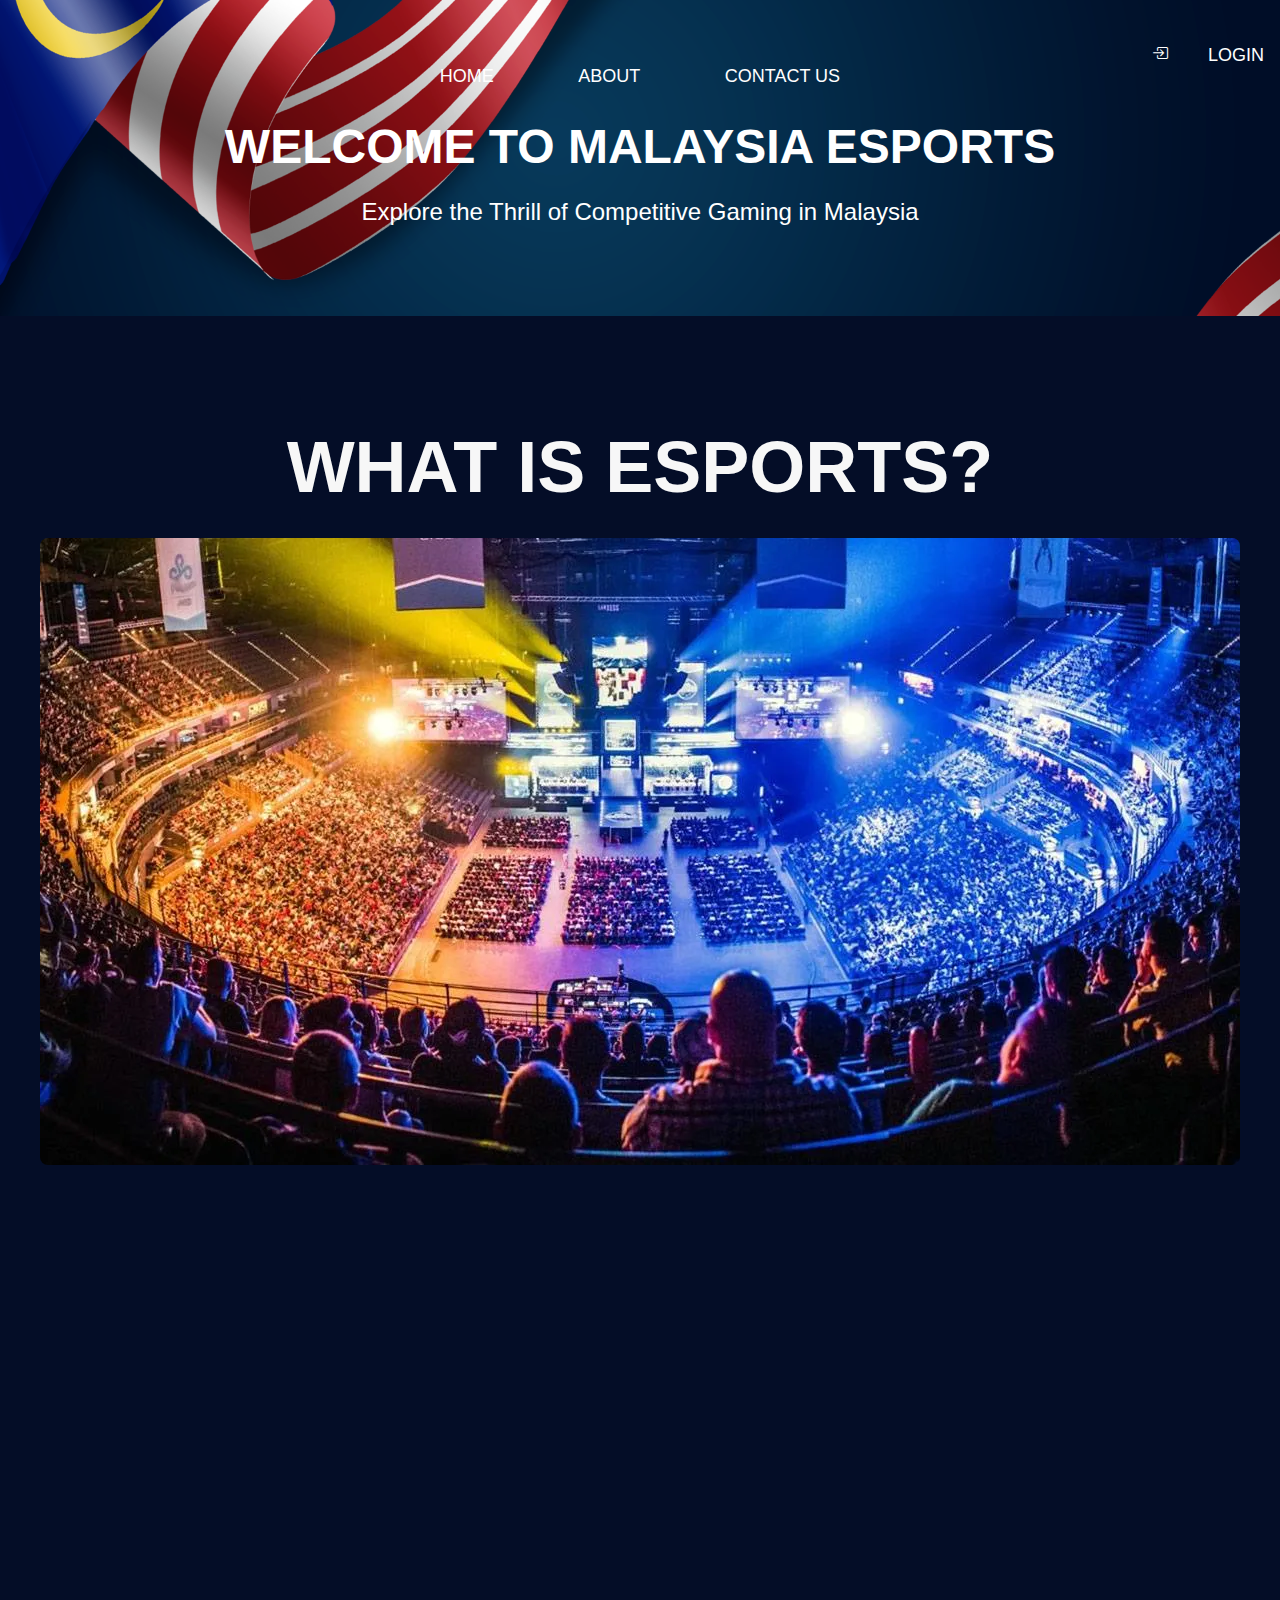
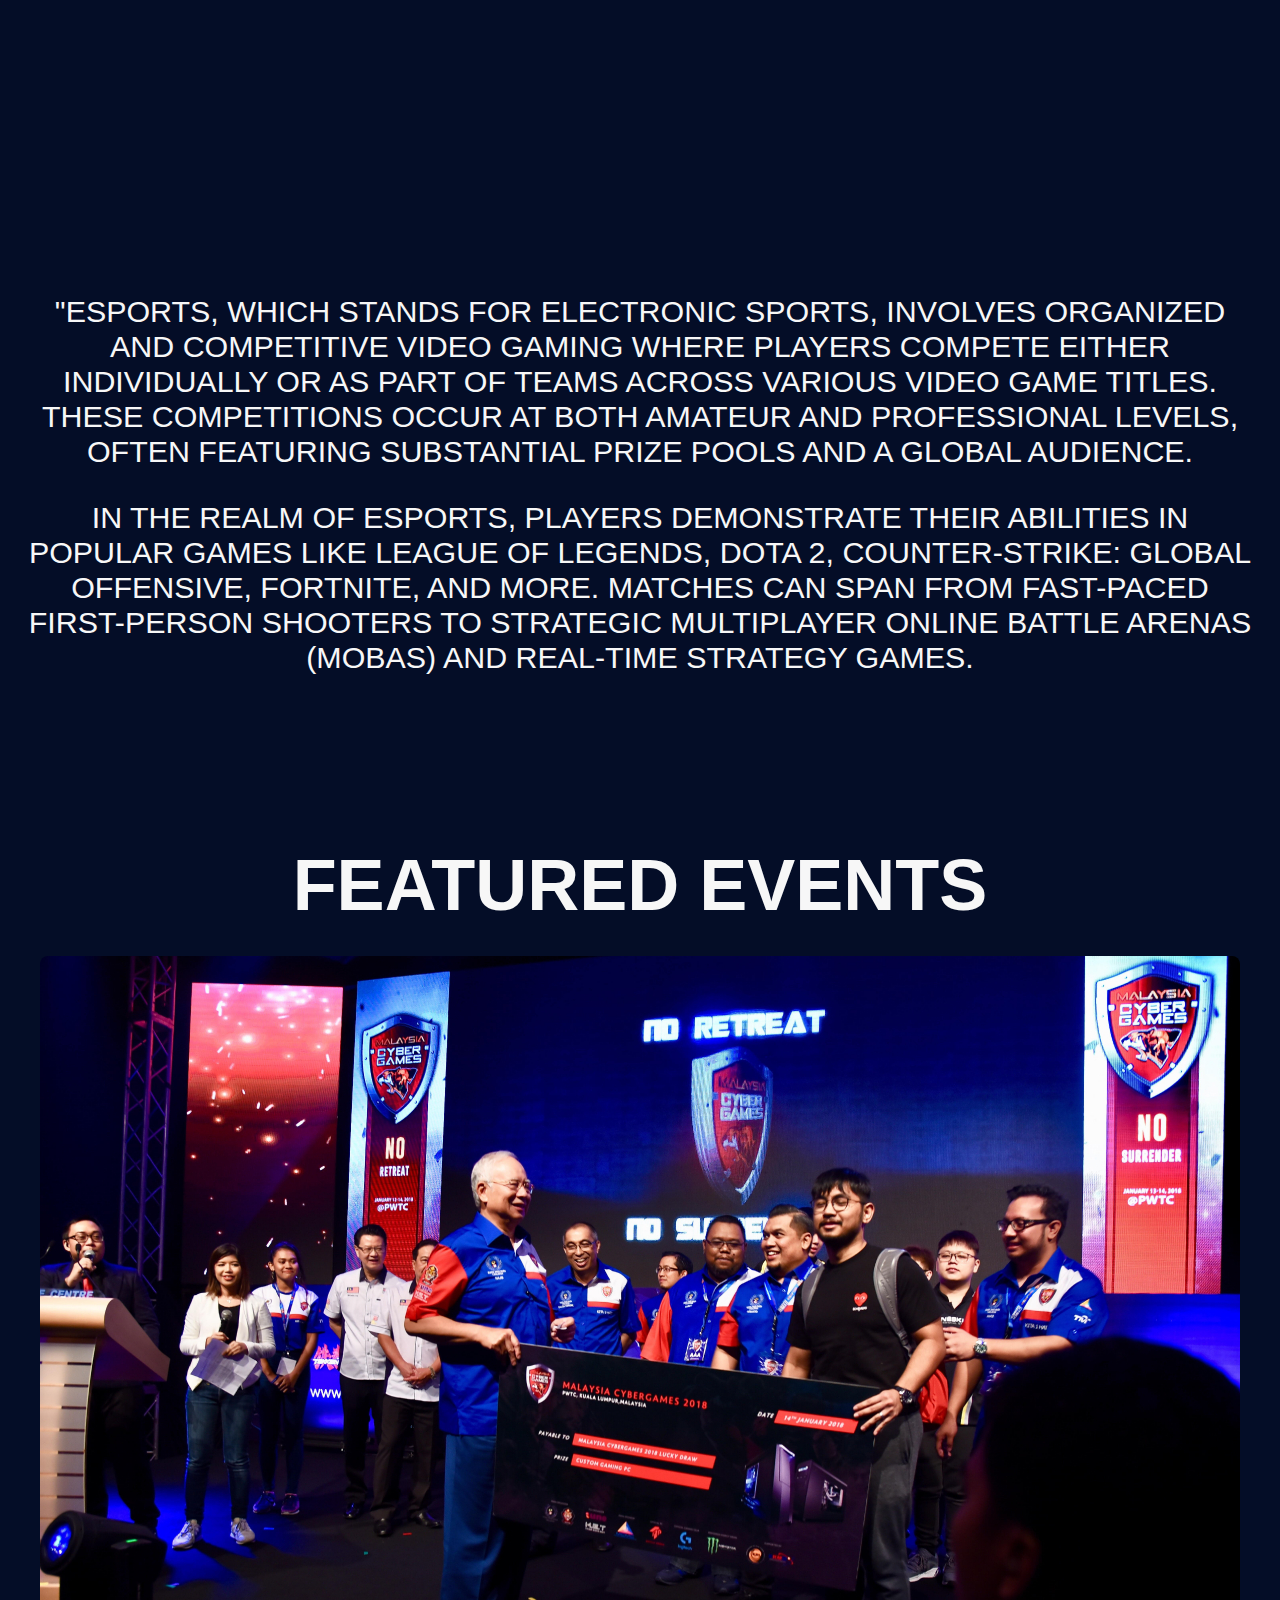
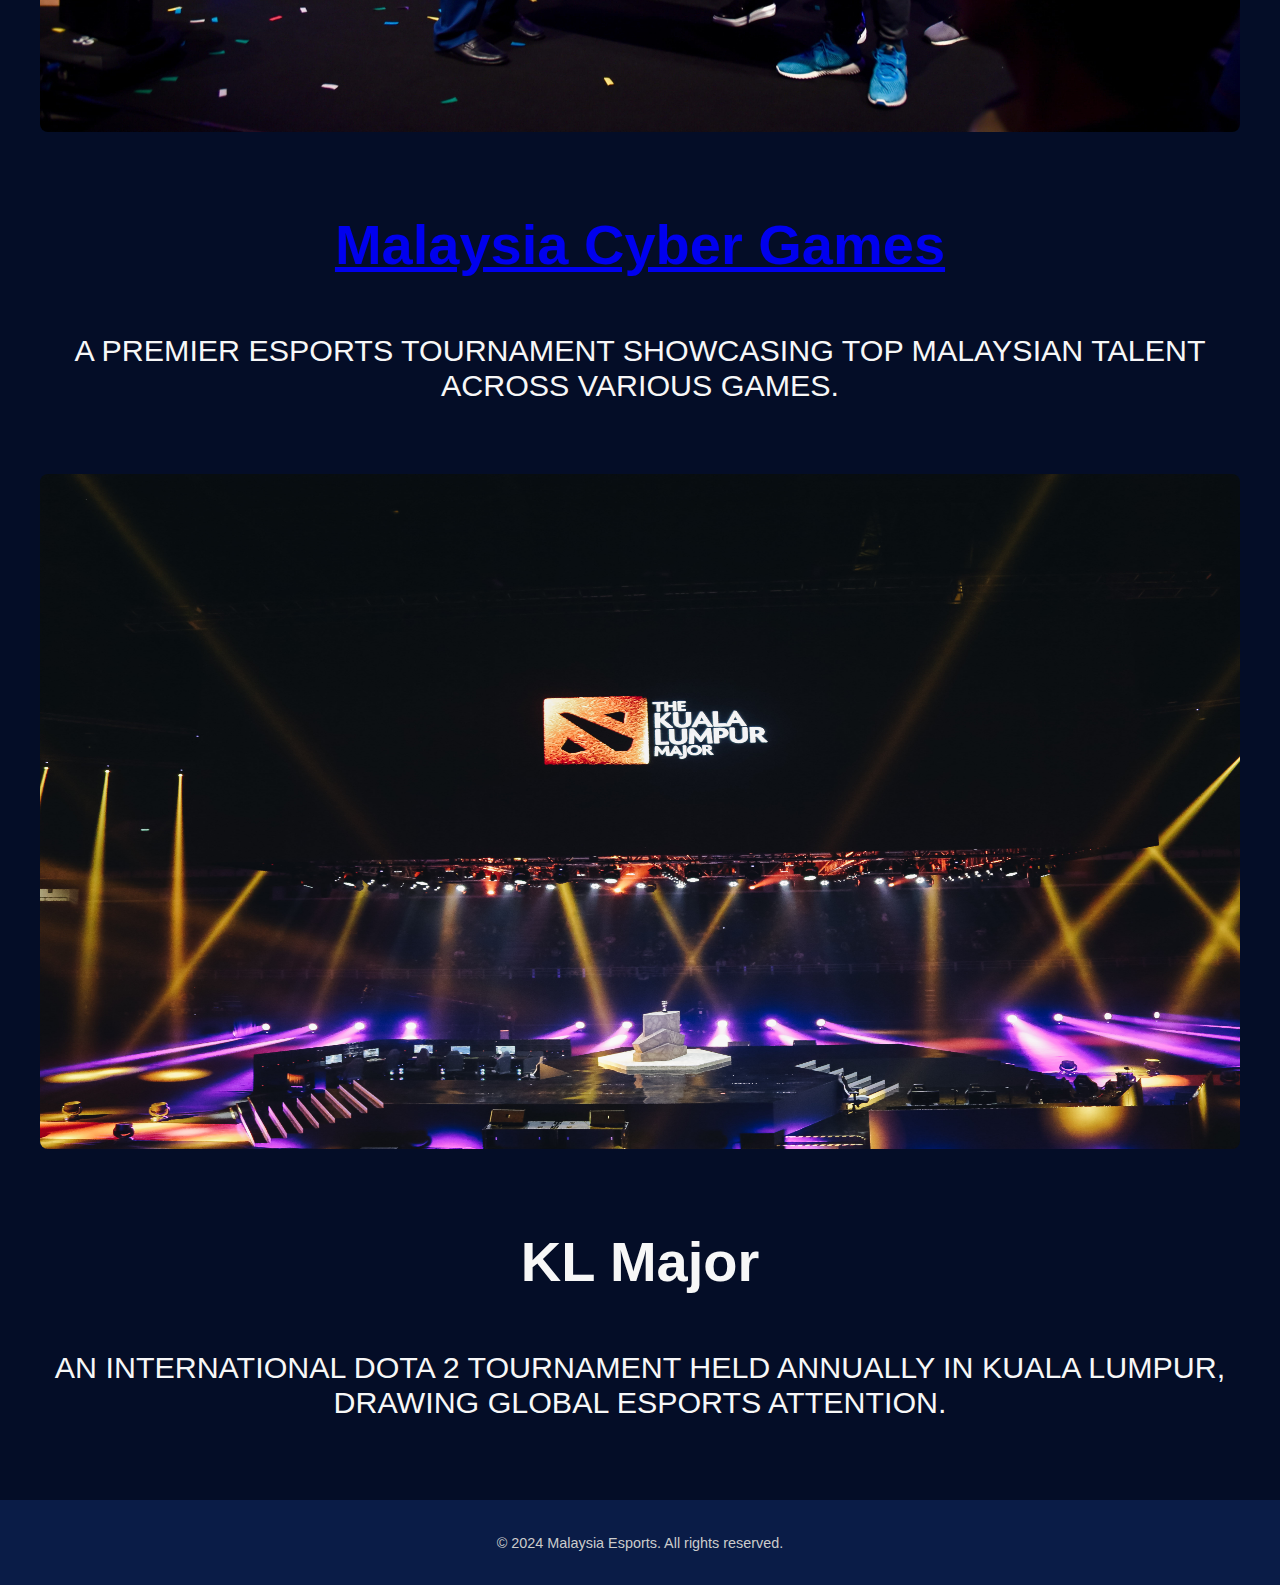
<file: index.html>
<!DOCTYPE html>
<html lang="en">
<head>
    <meta charset="UTF-8">
    <meta name="viewport" content="width=device-width, initial-scale=1.0">
    <title>Malaysia Esports</title>
    <link rel="stylesheet" href="style.css">
    <link rel="stylesheet" href="https://cdn.jsdelivr.net/npm/bootstrap-icons/font/bootstrap-icons.css">
</head>
<body>
    <header>
        <nav>
            <ul class="nav justify-content-center" >
                <li><a href="index.html">HOME</a></li>
                <li><a href="about.html">ABOUT</a></li>
                <li><a href="contact_us.html">CONTACT US</a></li>
                <div class="login">
                    <i class="bi bi-box-arrow-in-right"></i><li><a href="login.html">LOGIN</a></li>
                
                </div>
            </ul>
        </nav>
        <h1>WELCOME TO MALAYSIA ESPORTS</h1>
        <p>Explore the Thrill of Competitive Gaming in Malaysia</p>
    </header>

    <section id="intro">
        <h2>WHAT IS ESPORTS?</h2>
        <img src="images/esport2.jpeg" alt="e-sports">

        <div class="container">
            <iframe class="video" width="100%" height="100%" src="https://www.youtube.com/embed/m0zWiUGrzBk?si=NvtTgtE5nXZWliyh" title="YouTube video player" frameborder="0" allow="accelerometer; autoplay; clipboard-write; encrypted-media; gyroscope; picture-in-picture; web-share" referrerpolicy="strict-origin-when-cross-origin" allowfullscreen></iframe>
        </div >
        <div class="ayat">
        <p>"Esports, which stands for electronic sports, involves organized and competitive video gaming where players compete either individually or as part of teams across various video game titles. These competitions occur at both amateur and professional levels, often featuring substantial prize pools and a global audience.</p>
        <p2>In the realm of esports, players demonstrate their abilities in popular games like League of Legends, Dota 2, Counter-Strike: Global Offensive, Fortnite, and more. Matches can span from fast-paced first-person shooters to strategic multiplayer online battle arenas (MOBAs) and real-time strategy games.</p2>

    </div>
    </section>

    <section id="events">
        <h2>FEATURED EVENTS</h2>
        <div class="event">
            <img class="najib" src="images/cybergame.jpg" alt="Event 1">
            <h3><a  href="Msiacyber.html">Malaysia Cyber Games</a></h3>
            <div class="ayat">
                <p>A premier esports tournament showcasing top Malaysian talent across various games.</p>
            </div>
        </div>
        <div class="event">
            <img class="klmaj" src="images/klmajor.jpg" alt="Event 2">
            <h3>KL Major</h3>
            <div class="ayat">
                <p>An international Dota 2 tournament held annually in Kuala Lumpur, drawing global esports attention.</p>

            </div>
        </div>
    </section>

    <footer>
        <p>&copy; 2024 Malaysia Esports. All rights reserved.</p>
    </footer>
</body>
</html>
</file>
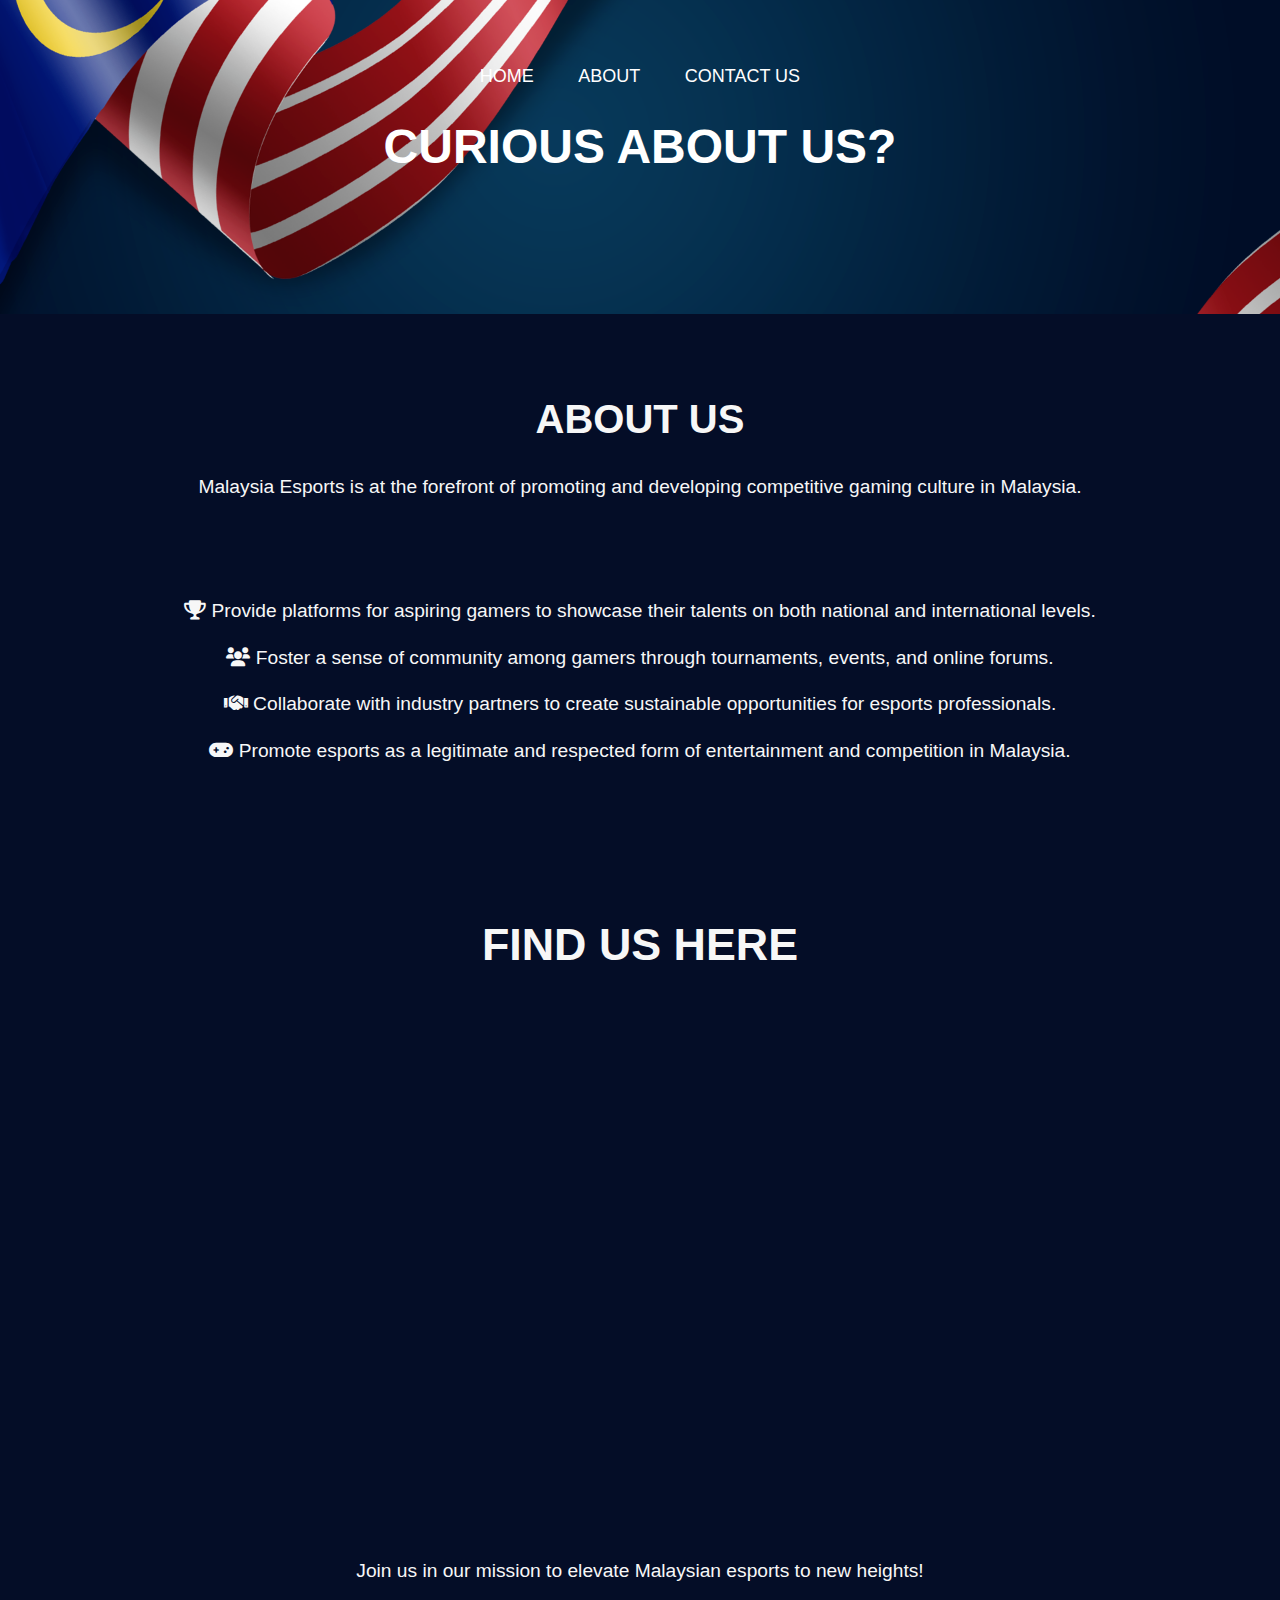
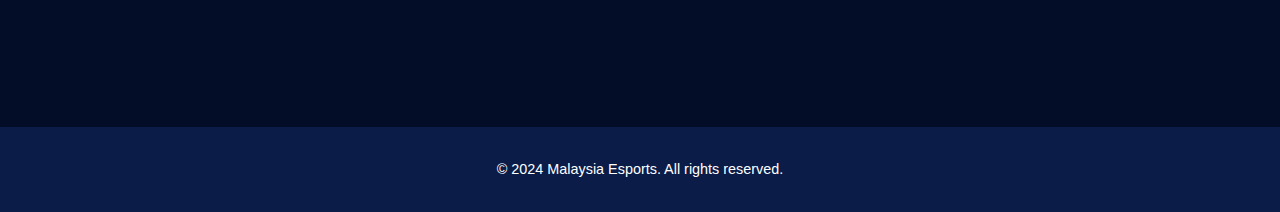
<file: about.html>
<!DOCTYPE html>
<html lang="en">
<head>
    <meta charset="UTF-8">
    <meta name="viewport" content="width=device-width, initial-scale=1.0">
    <title>About Malaysia Esports</title>
    <link href="https://cdnjs.cloudflare.com/ajax/libs/font-awesome/6.0.0-beta3/css/all.min.css" rel="stylesheet">
    <link rel="stylesheet" href="p2.css">
</head>
<body>
    <header class="bg-dark text-white py-5">
        <div class="container text-center">
            <nav class="mb-4">
                <ul class="nav justify-content-center">
                    <li><a href="index.html">HOME</a></li>
                    <li><a href="about.html">ABOUT</a></li>
                    <li><a href="contact_us.html">CONTACT US</a></li>
                </ul>
            </nav>
            <h1 class="mb-5">CURIOUS ABOUT US?</h1>
            <p class="lead"></p>
        </div>
    </header>

    <section id="intro" class="py-5">
        <div class="container text-center">
            <h2 class="mb-4">ABOUT US</h2>
            <p class="lead mb-5">Malaysia Esports is at the forefront of promoting and developing competitive gaming culture in Malaysia.</p>
            <ul class="list-unstyled">
                <li><i class="fas fa-trophy me-2"></i> Provide platforms for aspiring gamers to showcase their talents on both national and international levels.</li>
                <li><i class="fas fa-users me-2"></i> Foster a sense of community among gamers through tournaments, events, and online forums.</li>
                <li><i class="fas fa-handshake me-2"></i> Collaborate with industry partners to create sustainable opportunities for esports professionals.</li>
                <li><i class="fas fa-gamepad me-2"></i> Promote esports as a legitimate and respected form of entertainment and competition in Malaysia.</li>
            </ul>
            
            <div class="map">
                <h1 class="fus">FIND US HERE</h1>
                <iframe src="https://www.google.com/maps/embed?pb=!1m18!1m12!1m3!1d3983.718198124311!2d101.68898837574308!3d3.1687332968065967!2m3!1f0!2f0!3f0!3m2!1i1024!2i768!4f13.1!3m3!1m2!1s0x31cc483db511d29d%3A0xbdff5f808f6fa427!2sWorld%20Trade%20Centre%20Kuala%20Lumpur!5e0!3m2!1sen!2smy!4v1715618806908!5m2!1sen!2smy" width="600" height="450" style="border:0;" allowfullscreen="" loading="lazy" referrerpolicy="no-referrer-when-downgrade"></iframe>        </div>
            <p class="lead">Join us in our mission to elevate Malaysian esports to new heights!</p>
        </div>
    </section>

    <footer class="footer">
        <div class="container text-center">
            <p>&copy; 2024 Malaysia Esports. All rights reserved.</p>
        </div>
    </footer>
</body>
</html>
</file>
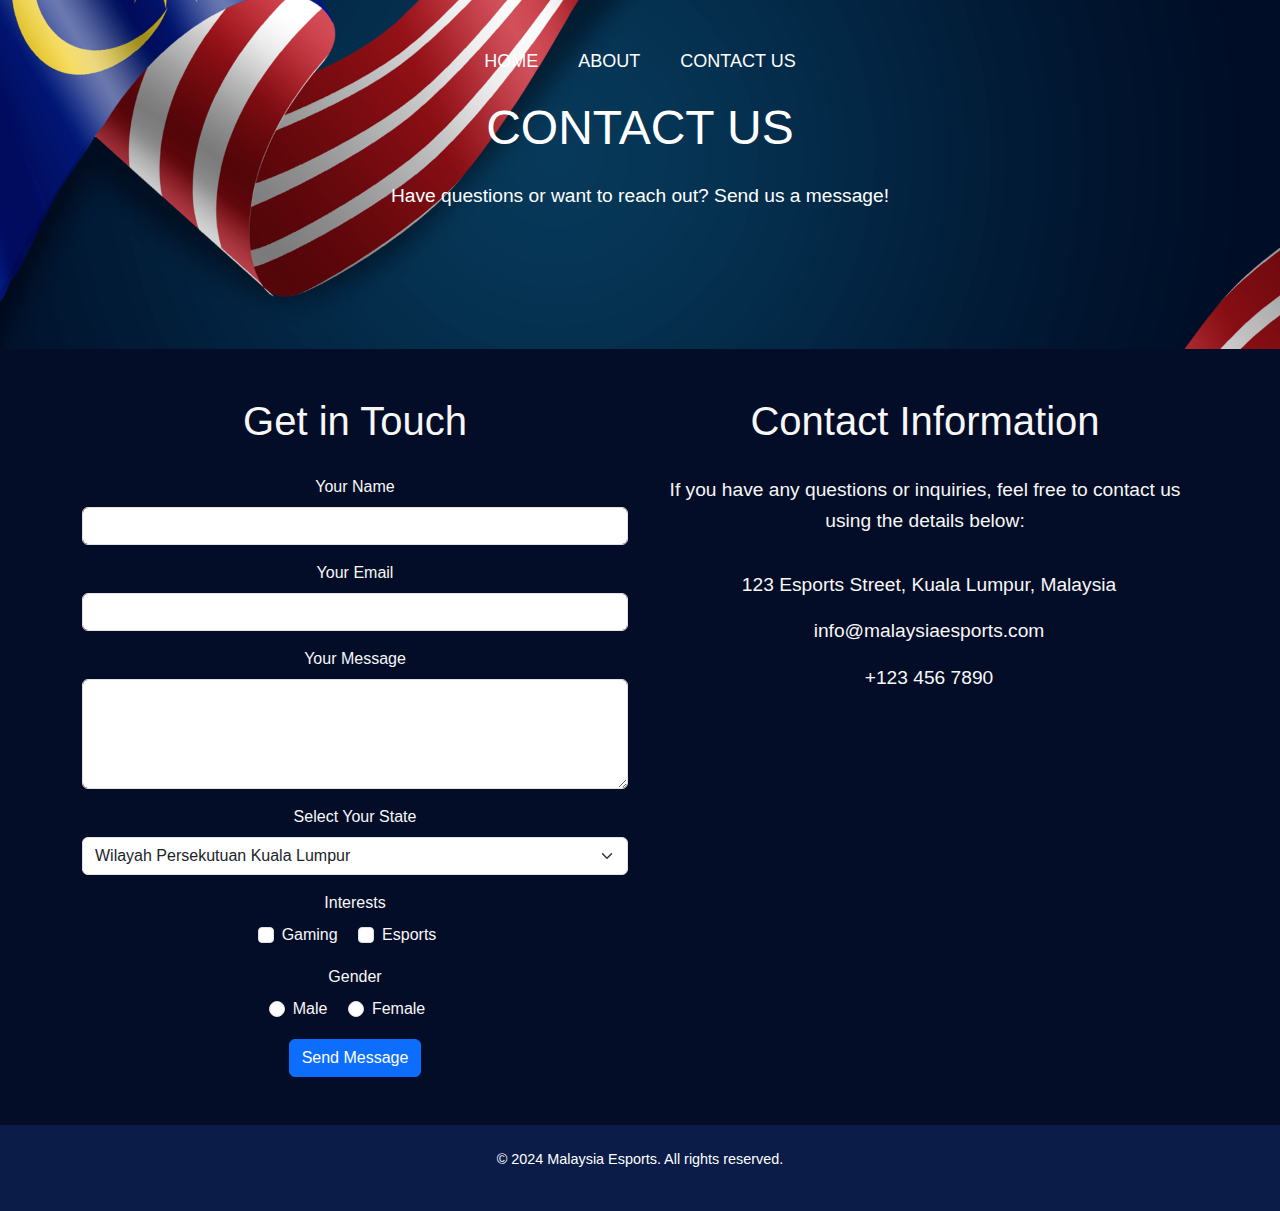
<file: contact_us.html>
<!DOCTYPE html>
<html lang="en">
<head>
    <meta charset="UTF-8">
    <meta name="viewport" content="width=device-width, initial-scale=1.0">
    <title>Contact Us - Malaysia Esports</title>
    <link href="https://cdn.jsdelivr.net/npm/bootstrap@5.3.0-alpha1/dist/css/bootstrap.min.css" rel="stylesheet">
    <link rel="stylesheet" href="p2.css">
</head>
<body>
    <header class="bg-dark text-white py-5">
        <div class="container text-center">
            <nav class="mb-4">
                <ul class="nav justify-content-center">
                    <li><a href="index.html">HOME</a></li>
                    <li><a href="about.html">ABOUT</a></li>
                    <li><a href="contact_us.html">CONTACT US</a></li>
                </ul>
            </nav>
            <h1 class="mb-4">CONTACT US</h1>
            <p class="lead">Have questions or want to reach out? Send us a message!</p>
        </div>
    </header>

    <section id="contact" class="py-5">
        <div class="container">
            <div class="row">
                <div class="col-md-6">
                    <h2>Get in Touch</h2>
                    <form>
                        <div class="mb-3">
                            <label for="name" class="form-label">Your Name</label>
                            <input type="text" class="form-control" id="name" required>
                        </div>
                        <div class="mb-3">
                            <label for="email" class="form-label">Your Email</label>
                            <input type="email" class="form-control" id="email" required>
                        </div>
                        <div class="mb-3">
                            <label for="message" class="form-label">Your Message</label>
                            <textarea class="form-control" id="message" rows="4" required></textarea>
                        </div>
                        <div class="mb-3">
                            <label class="form-label">Select Your State</label>
                            <select class="form-select">
                                <option value="1">Wilayah Persekutuan Kuala Lumpur</option>
                                <option value="2">Selangor</option>
                                <option value="3">Johor</option>
                                <option value="4">Melaka</option>
                                <option value="5">Negeri Sembilan</option>
                                <option value="6">Pahang</option>
                                <option value="7">Perak</option>
                                <option value="8">Perlis</option>
                                <option value="9">Pulau Pinang</option>
                                <option value="10">Sabah</option>
                                <option value="11">Sarawak</option>
                                <option value="12">Terengganu</option>
                                <option value="13">Wilayah Persekutuan Labuan</option>
                                <option value="14">Wilayah Persekutuan Putrajaya</option>

                            </select>
                        </div>
                        <div class="mb-3">
                            <label class="form-label">Interests</label><br>
                            <div class="form-check form-check-inline">
                                <input class="form-check-input" type="checkbox" id="interest1" value="option1">
                                <label class="form-check-label" for="interest1">Gaming</label>
                            </div>
                            <div class="form-check form-check-inline">
                                <input class="form-check-input" type="checkbox" id="interest2" value="option2">
                                <label class="form-check-label" for="interest2">Esports</label>
                            </div>
                        </div>
                        <div class="mb-3">
                            <label class="form-label">Gender</label><br>
                            <div class="form-check form-check-inline">
                                <input class="form-check-input" type="radio" name="gender" id="male" value="male">
                                <label class="form-check-label" for="male">Male</label>
                            </div>
                            <div class="form-check form-check-inline">
                                <input class="form-check-input" type="radio" name="gender" id="female" value="female">
                                <label class="form-check-label" for="female">Female</label>
                            </div>
                        </div>
                        <button type="submit" class="btn btn-primary">Send Message</button>
                    </form>
                </div>
                <div class="col-md-6">
                    <h2>Contact Information</h2>
                    <p>If you have any questions or inquiries, feel free to contact us using the details below:</p>
                    <div class="ctcinfo">
                        <ul class="list-unstyled">
                            <li><i class="fas fa-map-marker-alt me-2"></i>123 Esports Street, Kuala Lumpur, Malaysia</li>
                            <li><i class="fas fa-envelope me-2"></i>info@malaysiaesports.com</li>
                            <li><i class="fas fa-phone-alt me-2"></i>+123 456 7890</li>
                        </ul>
                    </div>
                </div>
            </div>
        </div>
    </section>

    <footer class="text-white text-center py-4">
        <p>&copy; 2024 Malaysia Esports. All rights reserved.</p>
    </footer>

    
</body>
</html>
</file>
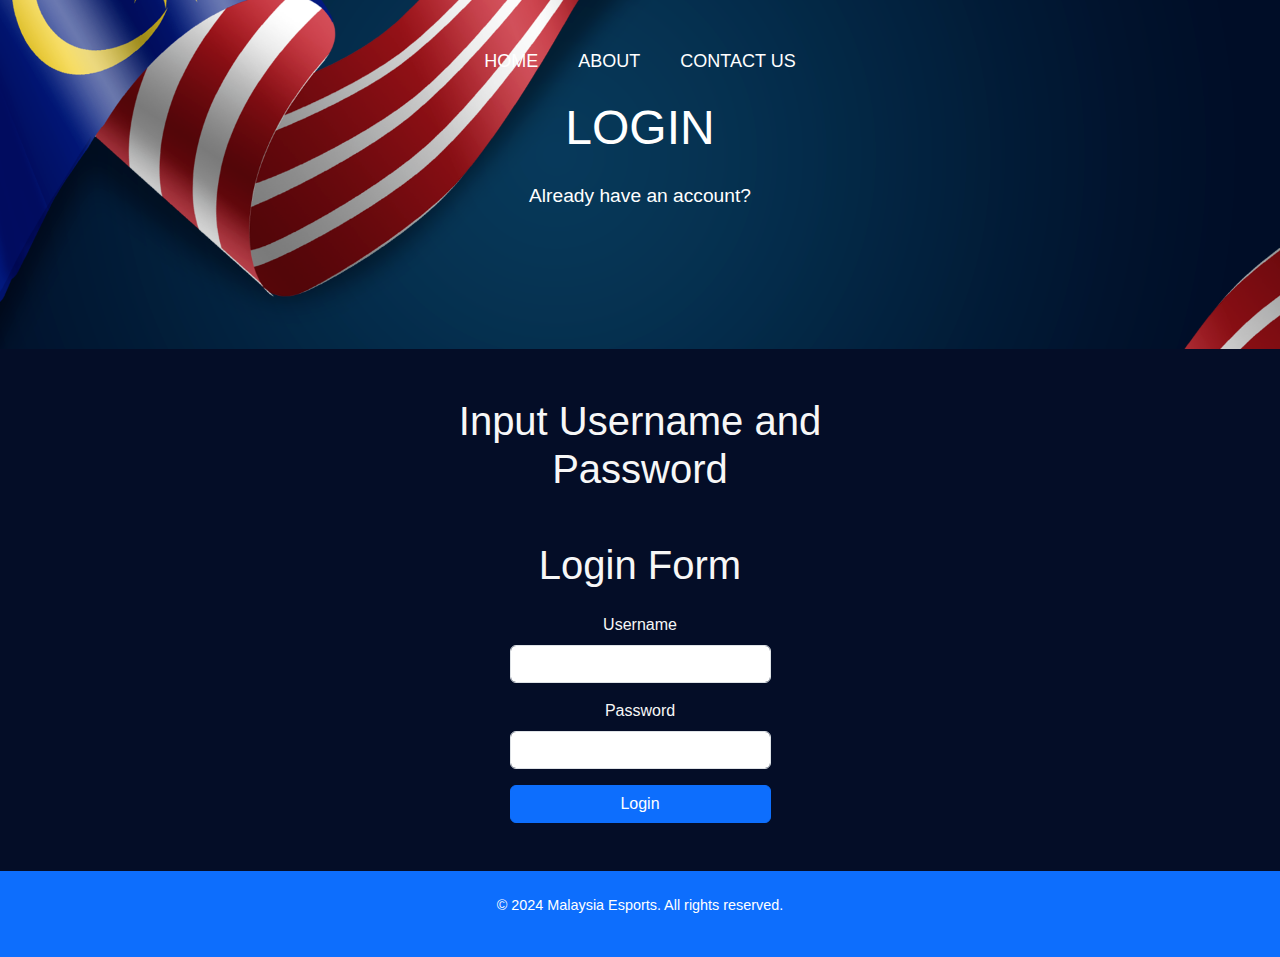
<file: login.html>
<!DOCTYPE html>
<html lang="en">
<head>
    <meta charset="UTF-8">
    <meta name="viewport" content="width=device-width, initial-scale=1.0">
    <title>Contact Us - Malaysia Esports</title>
    <link href="https://cdn.jsdelivr.net/npm/bootstrap@5.3.0-alpha1/dist/css/bootstrap.min.css" rel="stylesheet">
    <link rel="stylesheet" href="p2.css">
</head>
<body>
    <header class="bg-dark text-white py-5">
        <div class="container text-center">
            <nav class="mb-4">
                <ul class="nav justify-content-center">
                    <li ><a  href="index.html">HOME</a></li>
                    <li ><a  href="about.html">ABOUT</a></li>
                    <li ><a  href="contact_us.html">CONTACT US</a></li>
                    
                </ul>
            </nav>
            <h1 class="mb-4">LOGIN</h1>
            <p class="lead">Already have an account?</p>
        </div>
    </header>

    <section id="contact" class="py-5">
        <div class="container">
            <div class="row">
                    
                    <div class="col-md-6 mx-auto">
                    <h2>Input Username and Password</h2>
                    <div class="row justify-content-center mt-5">
                        <div class="col-md-6 mx-auto">
                            <div class="form">
                                <h2 class="text-center mb-4">Login Form</h2>
                                <form>
                                    <div class="mb-3">
                                        <label for="name" class="form-label">Username</label>
                                        <input type="text" class="form-control" id="name" required>
                                    </div>
                                    <div class="mb-3">
                                        <label for="password" class="form-label">Password</label>
                                        <input type="password" class="form-control" id="password" required>
                                    </div>
                                    <button type="submit" class="btn btn-primary w-100">Login</button>
                                </form>
                            </div>
                        
                    
                </div>
            </div>
            </div>
        </div>
    </section>

    <footer class="bg-primary text-white text-center py-4">
        <p>&copy; 2024 Malaysia Esports. All rights reserved.</p>
    </footer>

    
</body>
</html>
</file>
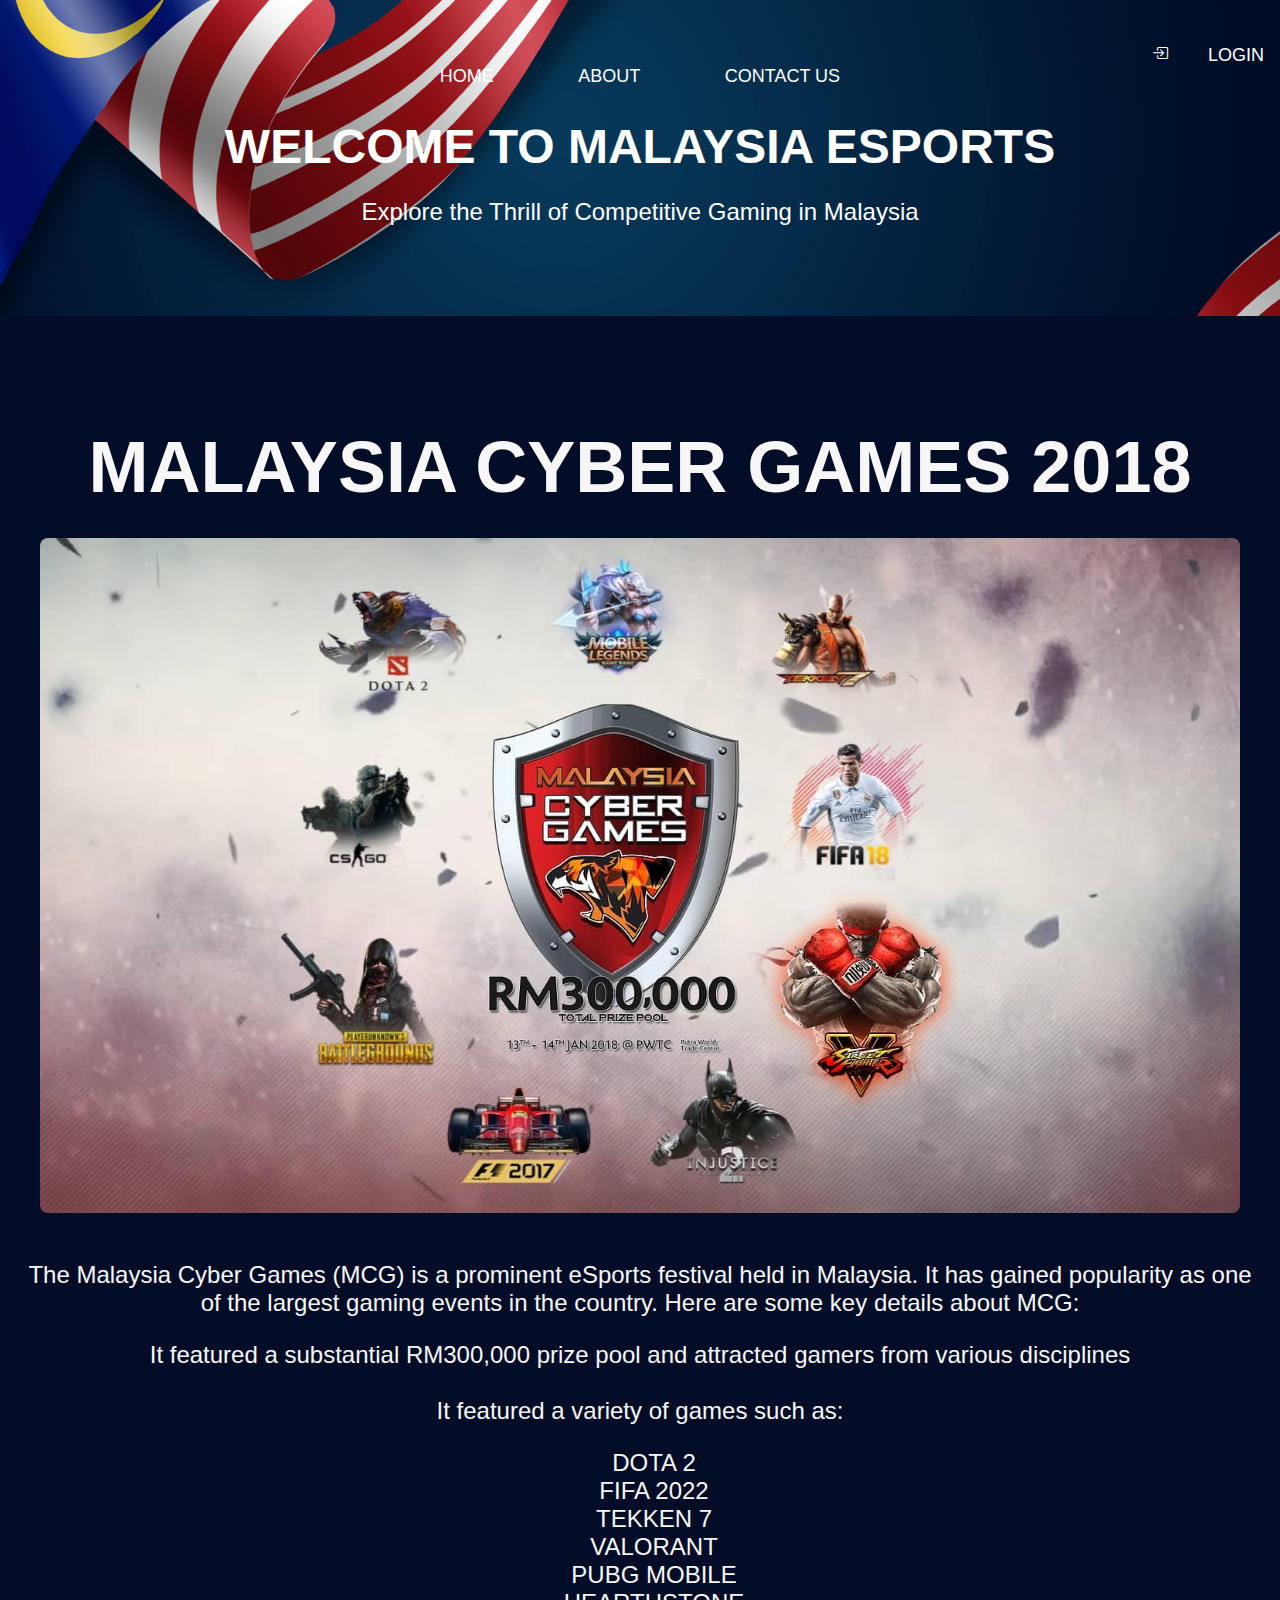
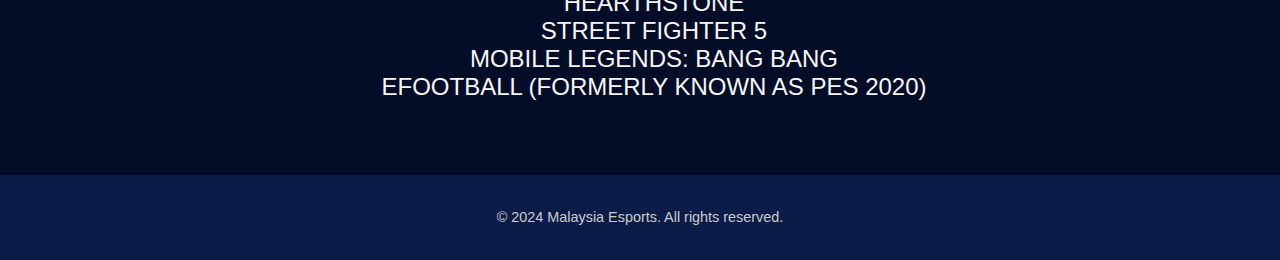
<file: Msiacyber.html>
<!DOCTYPE html>
<html lang="en">
<head>
    <meta charset="UTF-8">
    <meta name="viewport" content="width=device-width, initial-scale=1.0">
    <title>Malaysia Esports</title>
    <link rel="stylesheet" href="style.css">
    <link rel="stylesheet" href="https://cdn.jsdelivr.net/npm/bootstrap-icons/font/bootstrap-icons.css">
</head>
<body>
    <header>
        <nav>
            <ul class="nav justify-content-center" >
                <li><a href="index.html">HOME</a></li>
                <li><a href="about.html">ABOUT</a></li>
                <li><a href="contact_us.html">CONTACT US</a></li>
                <div class="login">
                    <i class="bi bi-box-arrow-in-right"></i><li><a href="login.html">LOGIN</a></li>
                
                </div>
            </ul>
        </nav>
        <h1>WELCOME TO MALAYSIA ESPORTS</h1>
        <p>Explore the Thrill of Competitive Gaming in Malaysia</p>
    </header>

    <section id="poster">
        <h2>MALAYSIA CYBER GAMES 2018</h2>
        <img class="poster" src="images/cyberposter.jpg" alt="e-sports">

        
        <div class="ayatintro">
        <p>The Malaysia Cyber Games (MCG) is a prominent eSports festival held in Malaysia. It has gained popularity as one of the largest gaming events in the country. Here are some key details about MCG:</p>
        <p2>It featured a substantial RM300,000 prize pool and attracted gamers from various disciplines</p2>
        <div class="text-center">
        <br><p3 class="lead mb-5">It featured a variety of games such as:</p3> 
        <ul class="list-unstyled">
            <li><i class=""></i> Dota 2</li>
            <li><i class=""></i> FIFA 2022</li>
            <li><i class=""></i> Tekken 7</li>
            <li><i class=""></i> Valorant</li>
            <li><i class=""></i> PUBG Mobile</li>
            <li><i class=""></i> Hearthstone</li>
            <li><i class=""></i> Street Fighter 5</li>
            <li><i class=""></i> Mobile Legends: Bang Bang</li>
            <li><i class=""></i> eFootball (formerly known as PES 2020)</li>
            
        </ul>    

    </div>  
    </div>
    </section>

    

    <footer>
        <p>&copy; 2024 Malaysia Esports. All rights reserved.</p>
    </footer>
</body>
</html>
</file>
<file: style.css>
body {
    background-color: #040d27;
    color: #f7f7f7;
    font-family: Arial, 'Helvetica', sans-serif;
    margin: 0;
    padding: 0;
    text-align: center
}

header {
    background-image: url(images/malaysia.png);
    background-size: cover;
    background-position: center;
    color: #fff;
    padding: 50px 20px;
    text-align: center;
}

.container {
    width: 1200px;
    height: 675px;
    margin: 0 auto;
    margin-bottom: 30px;
    text-align: center;
    background-position: center;
    display: flex;
    justify-content: center;
}





nav ul {
    list-style: none;
    padding: 0;
}

nav li {
    display: inline;
    margin: 0 40px;
    font-size: 18px;
}

div.login{
    display: flex;
    position: absolute;
    top: 5%;
    left: 90%;
    
}

div.ayatintro{
    font-size: 1.5rem;

}

div ul{
    list-style: none;
    font-size: 1.5rem;
    text-indent: -1%;
    text-transform: uppercase;
}

nav a {
    text-decoration: none;
    color: #fff;
    transition: color 0.3s ease-in-out;
}

nav a:hover {
    color: #ffc107;
}

header h1 {
    font-size: 3rem;
    margin-bottom: 20px;
}

header p {
    font-size: 1.5rem;
    margin-bottom: 40px;
}

section {
    padding: 50px 20px;
    text-align: center;
}



/*section p.ayat {
    font-size: 1.9rem;
    margin-bottom: 10px;
    text-align: justify-center;
    text-decoration: solid;
}*/

section h3 {
    font-size: 3.5rem;
}


.ayat {
    font-family:'SamsungOne', Segoe UI, Tahoma, Geneva, Verdana, sans-serif;
    font-size: 1.9rem;
    margin-bottom: 10px;
    text-align: justify-center;
    text-decoration: solid;
    text-transform: uppercase;
}

section h2 {
    font-size: 4.5rem;
    margin-bottom: 30px;
}

section img {
    max-width: 100%;
    border-radius: 8px;
    margin-bottom: 20px;
}


.event.najib {
    width: 1000px;
    height: 675px;
    margin-bottom: 400px;
    text-align: center;
}

.event2.klmaj {
    width: 1200px;
    height: 675px;
    margin: 0 20px;
}

img.klmaj {
    width: 1200px;
    height: 675px;
    margin-top: 40px;
}

img.poster{
    width: 1200px;
    height: 675px;
}

footer {
    background-color: #0a1c47;
    padding: 20px;
    text-align: center;
}

footer p {
    font-size: 0.9rem;
    color: #ccc;
}
</file>
<file: p2.css>
body {
    background-color: #040d27;
    color: #f7f7f7;
    font-family: Arial, 'Helvetica', sans-serif;
    min-height: 100vh;
    display: flex;
    flex-direction: column;
    margin: 0;
    padding: 0;
}

header {
    background-image: url(images/malaysia.png);
    background-size:cover;
    background-position: center;
    color: #fff;
    padding: 50px 20px;
    text-align: center;
}



nav ul {
    list-style: none;
    padding: 0;
}

nav li {
    display: inline;
    margin: 0 20px;
    font-size: 18px;
}


div.login{
    position: absolute;
    top: 5%;
    left: 0%;
    
}

ul.list-unstyled{
    list-style: none;
    padding: 0;
    
}

nav a {
    text-decoration: none;
    color: #fff;
    transition: color 0.3s ease;
}

nav a:hover {
    color: #ffc107;
}

header h1 {
    font-size: 3rem;
    text-decoration:solid;
    margin-bottom: 20px;
}

header p {
    font-size: 1.5rem;
    margin-bottom: 40px;
}

section {
    padding: 50px 20px;
    text-align: center;
}

section h2 {
    font-size: 2.5rem;
    margin-bottom: 30px;
}

section p {
    font-size: 1.2rem;
    line-height: 1.6;
    margin-bottom: 30px;
}

p.lead {
    font-size: 1.2rem;
    line-height: 1.6;
    margin-bottom: 90px;
}

section ul {
    text-align: left;
    margin-bottom: 30px;
}

section li {
    margin-bottom: 10px;
}

ul.list-unstyled {
    position: relative;
    text-align: center;
    display: inline-flexbox;
    font-size: 1.2rem;
    background-position: center;
    line-height: 1.9;
    margin-bottom: 70px;
    
}

div.form {
    display: flex-row;
    justify-content: center;
    align-items: center;

}

div.map{
    font-size: 1.4rem;
    padding: 50px 50px;
    margin-bottom: 50px;
}

footer {
    background-color: #0a1c47;
    padding: 20px;
    text-align: center;
}

footer p {
    font-size: 0.9rem;
    color: #ffffff;
}
</file>
